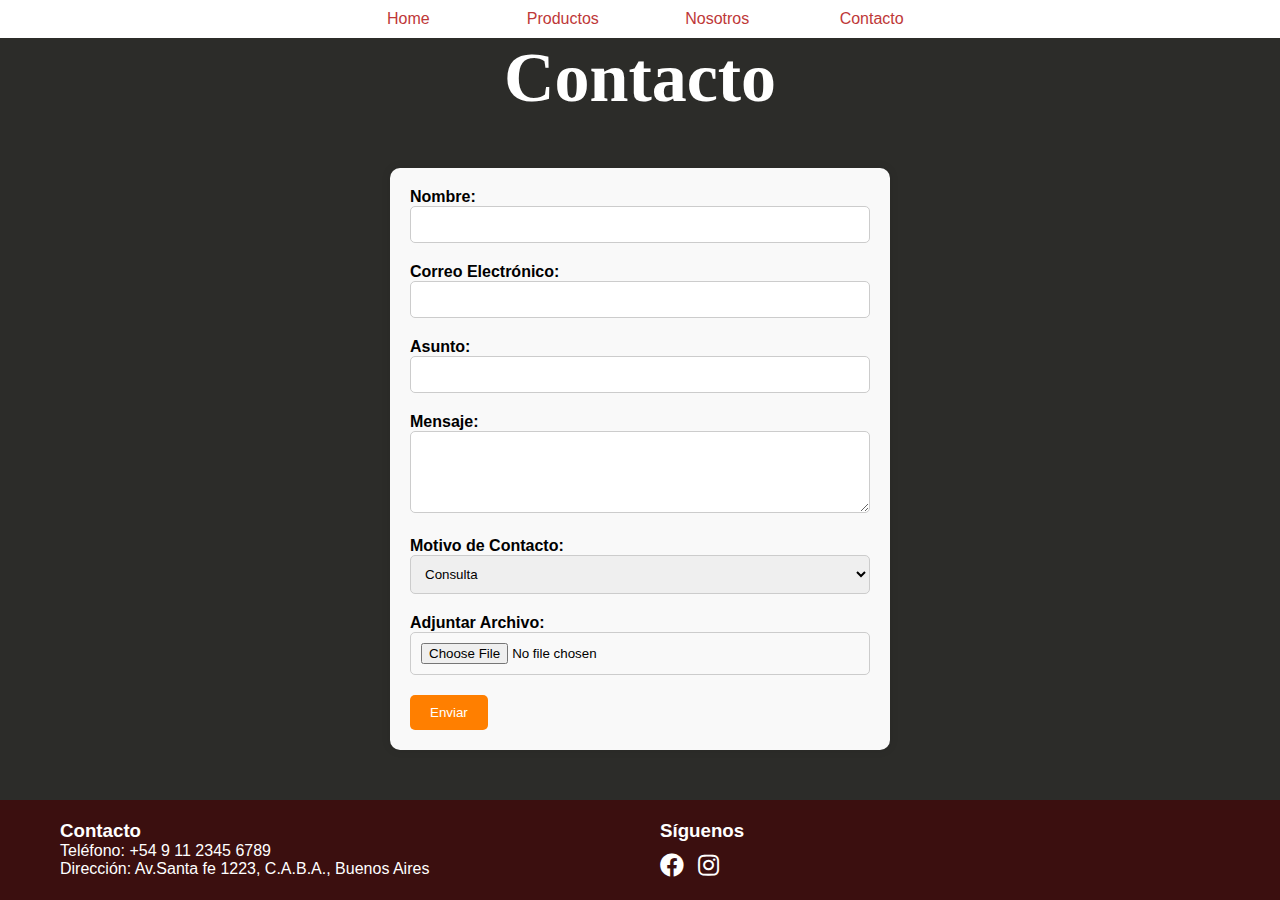
<file: contacto.html>
<!DOCTYPE html>
<html lang="es">
<head>
    <meta charset="UTF-8">
    <meta name="viewport" content="width=device-width, initial-scale=1.0, minimum-scale=1.0">
    <title>Contacto</title>
    <link rel="stylesheet" href="estilos.css">
    <link rel="stylesheet" href="https://cdnjs.cloudflare.com/ajax/libs/font-awesome/5.15.4/css/all.min.css">

</head>
<body>
        <!--ENCABEZADO-->
    <header>
        <nav>
            <ul>
                <li><a href="index.html">Home</a></li>
                <li><a href="productos.html">Productos</a></li>
                <li><a href="nosotros.html">Nosotros</a></li>
                <li><a href="contacto.html">Contacto</a></li>
            </ul>
        </nav>
    </header>

    <!--CONTENIDO DE LA PAGINA-->

    <main>
        <section>
            <h1>Contacto</h1>
            <form id="contacto-form">
                <div>
                    <label for="nombre">Nombre:</label>
                    <input type="text" id="nombre" name="nombre" required>
                </div>
                <div>
                    <label for="email">Correo Electrónico:</label>
                    <input type="email" id="email" name="email" required>
                </div>
                <div>
                    <label for="asunto">Asunto:</label>
                    <input type="text" id="asunto" name="asunto" required>
                </div>
                <div>
                    <label for="mensaje">Mensaje:</label>
                    <textarea id="mensaje" name="mensaje" rows="4" required></textarea>
                </div>
                <div>
                    <label for="motivo">Motivo de Contacto:</label>
                    <select id="motivo" name="motivo">
                        <option value="consulta">Consulta</option>
                        <option value="sugerencia">Sugerencia</option>
                        <option value="queja">Queja</option>
                    </select>
                </div>
                <div>
                    <label>Adjuntar Archivo:</label>
                    <input type="file" id="archivo" name="archivo">
                </div>
                <button type="submit">Enviar</button>
            </form>            
        </section>
    </main>
    
    <footer>
        <div class="footer-container">
            <div class="footer-column">
                <h3>Contacto</h3>
                <p>Teléfono: +54 9 11 2345 6789</p>
                <p>Dirección: Av.Santa fe 1223, C.A.B.A., Buenos Aires</p>
            </div>
            <div class="footer-column">
                <h3>Síguenos</h3>
                <ul class="social-icons">
                    <li><a href="https://www.facebook.com"><i class="fab fa-facebook"></i></a></li>
                    <li><a href="https://www.instagram.com"><i class="fab fa-instagram"></i></a></li>
                </ul>
            </div>
        </div>
    </footer>
    
</body>
</html>
</file>
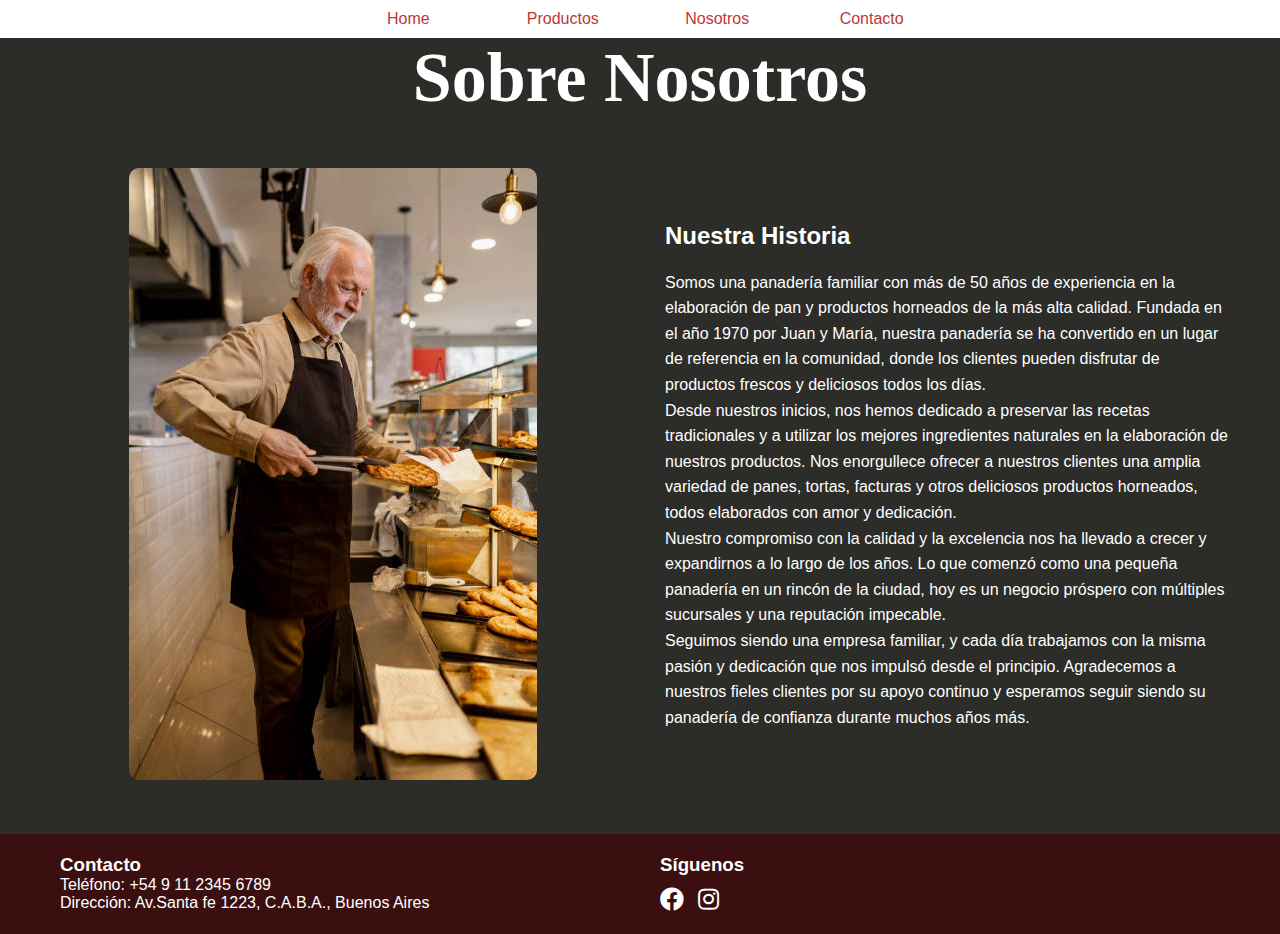
<file: nosotros.html>
<!DOCTYPE html>
<html lang="es">
<head>
    <meta charset="UTF-8">
    <meta name="viewport" content="width=device-width, initial-scale=1.0, minimum-scale=1.0">
    <title>Nosotros</title>
    <link rel="stylesheet" href="estilos.css">
    <link rel="stylesheet" href="https://cdnjs.cloudflare.com/ajax/libs/font-awesome/5.15.4/css/all.min.css">

</head>
<body>
     <!--ENCABEZADO-->
    <header>
        <nav>
            <ul>
                <li><a href="index.html">Home</a></li>
                <li><a href="productos.html">Productos</a></li>
                <li><a href="nosotros.html">Nosotros</a></li>
                <li><a href="contacto.html">Contacto</a></li>
            </ul>
        </nav>
    </header>

    <main>
        <h1>Sobre Nosotros</h1>
        <section class="nosotros">
            <div class="nosotros-img">
                <img src="img/panaderia.jpg" alt="Imagen de la panadería">
            </div>
            <div class="nosotros-texto">
                <h2>Nuestra Historia</h2>
                <p>Somos una panadería familiar con más de 50 años de experiencia en la elaboración de pan y productos horneados de la más alta calidad. Fundada en el año 1970 por Juan y María, nuestra panadería se ha convertido en un lugar de referencia en la comunidad, donde los clientes pueden disfrutar de productos frescos y deliciosos todos los días.</p>
                <p>Desde nuestros inicios, nos hemos dedicado a preservar las recetas tradicionales y a utilizar los mejores ingredientes naturales en la elaboración de nuestros productos. Nos enorgullece ofrecer a nuestros clientes una amplia variedad de panes, tortas, facturas y otros deliciosos productos horneados, todos elaborados con amor y dedicación.</p>
                <p>Nuestro compromiso con la calidad y la excelencia nos ha llevado a crecer y expandirnos a lo largo de los años. Lo que comenzó como una pequeña panadería en un rincón de la ciudad, hoy es un negocio próspero con múltiples sucursales y una reputación impecable.</p>
                <p>Seguimos siendo una empresa familiar, y cada día trabajamos con la misma pasión y dedicación que nos impulsó desde el principio. Agradecemos a nuestros fieles clientes por su apoyo continuo y esperamos seguir siendo su panadería de confianza durante muchos años más.</p>
            </div>
        </section>
    </main>

    <footer>
        <div class="footer-container">
            <div class="footer-column">
                <h3>Contacto</h3>
                <p>Teléfono: +54 9 11 2345 6789</p>
                <p>Dirección: Av.Santa fe 1223, C.A.B.A., Buenos Aires</p>
            </div>
            <div class="footer-column">
                <h3>Síguenos</h3>
                <ul class="social-icons">
                    <li><a href="https://www.facebook.com"><i class="fab fa-facebook"></i></a></li>
                    <li><a href="https://www.instagram.com"><i class="fab fa-instagram"></i></a></li>
                </ul>
            </div>
        </div>
    </footer>
    
</body>
</html>
</file>
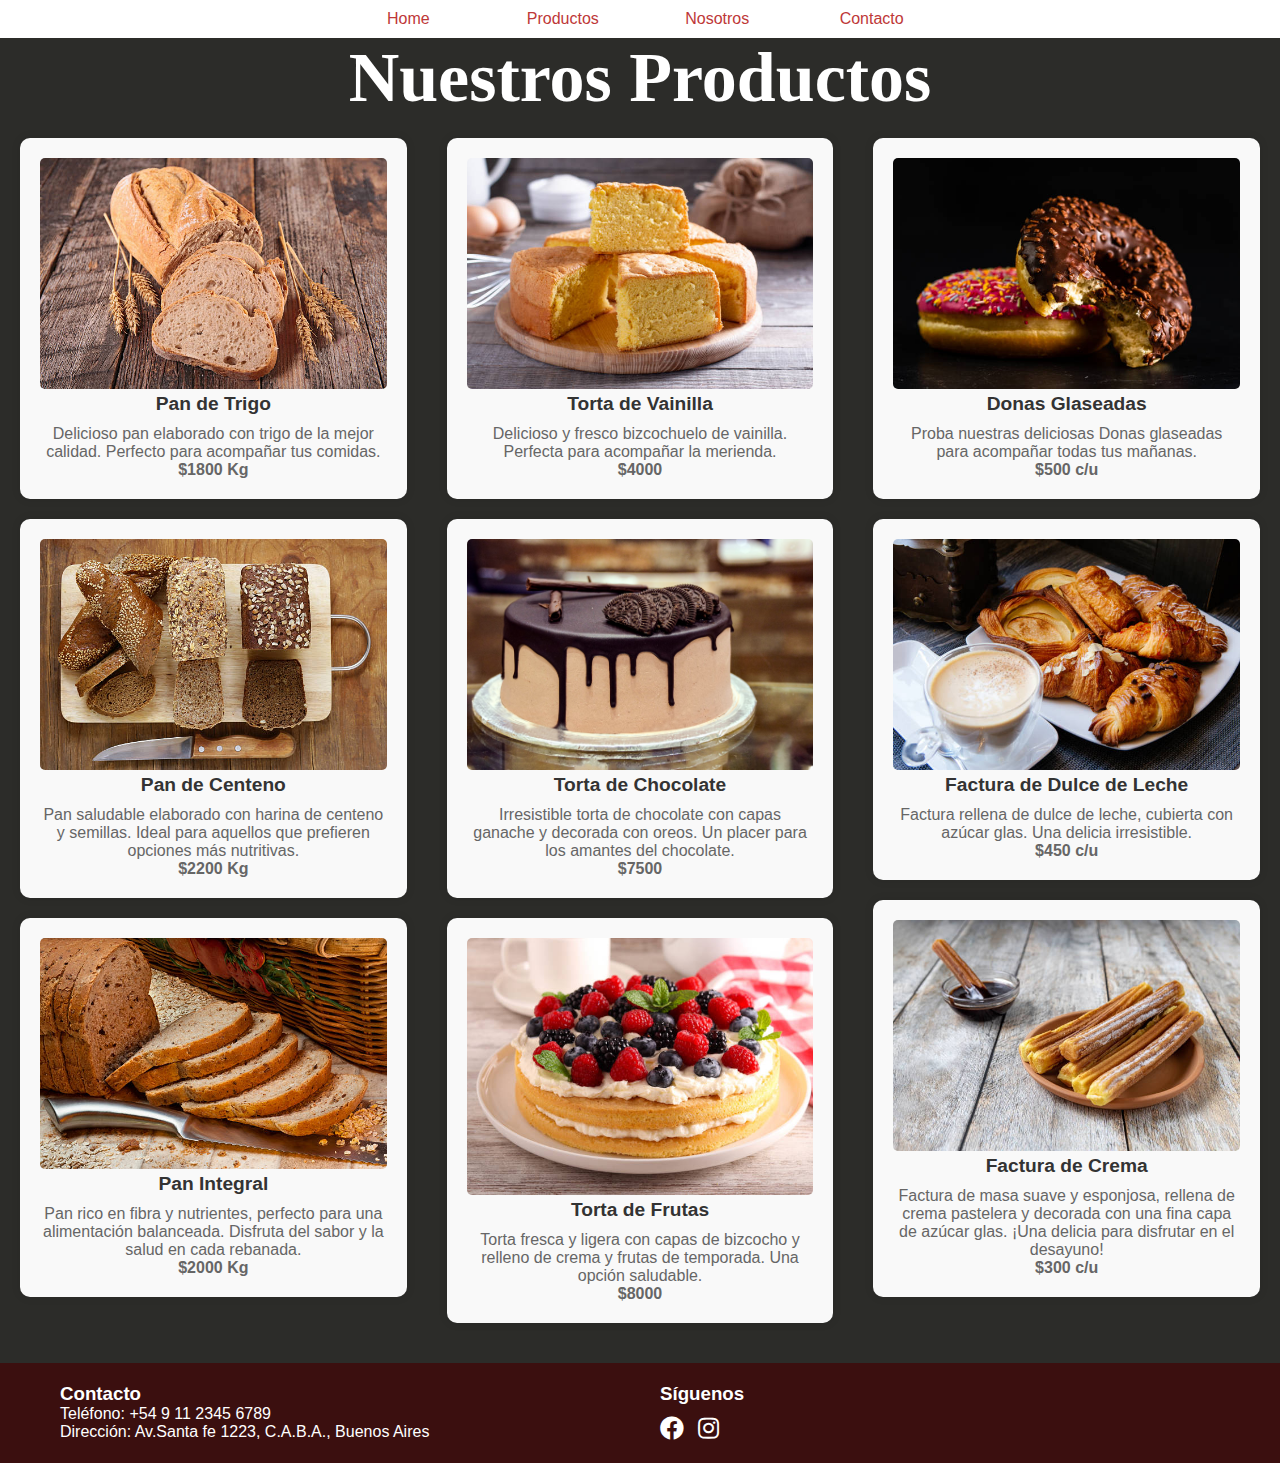
<file: productos.html>
<!DOCTYPE html>
<html lang="es">
<head>
    <meta charset="UTF-8">
    <meta name="viewport" content="width=device-width, initial-scale=1.0, minimum-scale=1.0">
    <title>Productos</title>
    <link rel="stylesheet" href="estilos.css">
    <link rel="stylesheet" href="https://cdnjs.cloudflare.com/ajax/libs/font-awesome/5.15.4/css/all.min.css">

</head>
<body>
        <!--ENCABEZADO-->
    <header>
        <nav>
            <ul>
                <li><a href="index.html">Home</a></li>
                <li><a href="productos.html">Productos</a></li>
                <li><a href="nosotros.html">Nosotros</a></li>
                <li><a href="contacto.html">Contacto</a></li>
            </ul>
        </nav>
    </header>

    <main>
        <section>
            <h1>Nuestros Productos</h1>
            <div class="productos-container">
                <!-- Pan -->
                <div class="categoria">
                    <!-- Producto 1 -->
                    <div class="producto">
                        <img src="img/pan1.jpg" alt="Pan de trigo">
                        <h3>Pan de Trigo</h3>
                        <p>Delicioso pan elaborado con trigo de la mejor calidad. Perfecto para acompañar tus comidas.</p>
                        <p class="precio">$1800 Kg</p>
                    </div>
                    <!-- Producto 2 -->
                    <div class="producto">
                        <img src="img/pan2.jpg" alt="Pan de centeno">
                        <h3>Pan de Centeno</h3>
                        <p>Pan saludable elaborado con harina de centeno y semillas. Ideal para aquellos que prefieren opciones más nutritivas.</p>
                        <p class="precio">$2200 Kg</p>
                    </div>
                    <!-- Producto 3 -->
                    <div class="producto">
                        <img src="img/pan3.jpg" alt="Pan integral">
                        <h3>Pan Integral</h3>
                        <p>Pan rico en fibra y nutrientes, perfecto para una alimentación balanceada. Disfruta del sabor y la salud en cada rebanada.</p>
                        <p class="precio">$2000 Kg</p>
                    </div>
                </div>
                <!-- Tortas -->
                <div class="categoria">
                    <!-- Producto 1 -->
                    <div class="producto">
                        <img src="img/torta1.jpg" alt="Torta de vainilla">
                        <h3>Torta de Vainilla</h3>
                        <p>Delicioso y fresco bizcochuelo de vainilla. Perfecta para acompañar la merienda. </p>
                        <p class="precio">$4000</p>
                    </div>
                    <!-- Producto 2 -->
                    <div class="producto">
                        <img src="img/torta2.avif" alt="Torta de chocolate">
                        <h3>Torta de Chocolate</h3>
                        <p>Irresistible torta de chocolate con capas ganache y decorada con oreos. Un placer para los amantes del chocolate.</p>
                        <p class="precio">$7500</p>
                    </div>
                    <!-- Producto 3 -->
                    <div class="producto">
                        <img src="img/torta3.jpg" alt="Torta de frutas">
                        <h3>Torta de Frutas</h3>
                        <p>Torta fresca y ligera con capas de bizcocho y relleno de crema y frutas de temporada. Una opción saludable.</p>
                        <p class="precio">$8000</p>
                    </div>
                </div>
                <!-- Facturas -->
                <div class="categoria">
                    <!-- Producto 1 -->
                    <div class="producto">
                        <img src="img/factura1.jpg" alt="Factura de manteca">
                        <h3>Donas Glaseadas</h3>
                        <p>Proba nuestras deliciosas Donas glaseadas para acompañar todas tus mañanas.</p>
                        <p class="precio">$500 c/u</p>
                    </div>
                    <!-- Producto 2 -->
                    <div class="producto">
                        <img src="img/factura2.jpg" alt="Factura de dulce de leche">
                        <h3>Factura de Dulce de Leche</h3>
                        <p>Factura rellena de dulce de leche, cubierta con azúcar glas. Una delicia irresistible.</p>
                        <p class="precio">$450 c/u</p>
                    </div>
                    <!-- Producto 3 -->
                    <div class="producto">
                        <img src="img/factura3.jpg" alt="Factura de crema">
                        <h3>Factura de Crema</h3>
                        <p>Factura de masa suave y esponjosa, rellena de crema pastelera y decorada con una fina capa de azúcar glas. ¡Una delicia para disfrutar en el desayuno!</p>
                        <p class="precio">$300 c/u</p>
                    </div>
                </div>
            </div>
        </section>
    </main>

    <footer>
        <div class="footer-container">
            <div class="footer-column">
                <h3>Contacto</h3>
                <p>Teléfono: +54 9 11 2345 6789</p>
                <p>Dirección: Av.Santa fe 1223, C.A.B.A., Buenos Aires</p>
            </div>
            <div class="footer-column">
                <h3>Síguenos</h3>
                <ul class="social-icons">
                    <li><a href="https://www.facebook.com"><i class="fab fa-facebook"></i></a></li>
                    <li><a href="https://www.instagram.com"><i class="fab fa-instagram"></i></a></li>
                </ul>
            </div>
        </div>
    </footer>

</body>
</html>
</file>
<file: estilos.css>
/* Estilos generales */
* {
    margin: 0;
    padding: 0;
    box-sizing: border-box;
}
body {
    background-color: rgb(44, 44, 41);
    font-family: Arial, sans-serif; 
}

/* ENCABEZADO DE LA PÁGINA */
nav ul {
    background-color: rgb(255, 255, 255);
    width: 100%;
    list-style-type: none;
    text-align: center;
}
nav li {
    display: inline-flex;
}
nav a {
    text-decoration: none;
    color: rgb(190, 56, 56);
    padding: 10px;
    width: 150px;
}
/* Sombras en la barra de navegación */
nav li:hover {
    background-color: black;
}

/* -----------PÁGINA HOME --------------- */
.carrusel {
    width: 100vw;
    max-width: 1300px;
    min-width: 320px;
    margin: auto;
}

.carrusel ul {
    display: flex;
    animation: cambio 20s infinite alternate linear;
    width: 400%;
}

.carrusel li {
    width: 100%;
    list-style: none;
}

/* PÁGINA HOME - IMÁGENES CARRUSEL */
.carrusel img {
    width: 100%;
    height: auto;
}

@keyframes cambio {
    0% { margin-left: 0; }
    20% { margin-left: 0; }
    25% { margin-left: -100%; }
    45% { margin-left: -100%; }
    50% { margin-left: -200%; }
    70% { margin-left: -200%; }
    75% { margin-left: -300%; }
    100% { margin-left: -300%; }
}

/* TEXTO CON IMAGEN EN APARTADO HOME */
.texto-img-home {
    margin: 100px auto;
    width: 90%;
    max-width: 1200px;
    display: flex;
    justify-content: space-between;
    align-items: center;
    flex-wrap: wrap;
}

.texto-img-home1,
.texto-img-home2 {
    width: 100%;
    display: flex;
    align-items: center;
    justify-content: center; 
    flex-wrap: wrap; 
}

.texto-img-home1 img,
.texto-img-home2 img {
    width: 50%;
    max-width: 100%;
    border-radius: 10px;
    margin-bottom: 20px;
}

.texto-box {
    color: aliceblue;
    margin: 15px;
    text-align: center;
    flex: 1; 
}

.texto-box h2 {
    font-size: 30px;
    margin-bottom: 10px;
}

.texto-box p {
    font-size: 14px;
    line-height: 1.6;
    margin-bottom: 20px; 
}
/* Estilo para tablets o celulares 768px  */
@media only screen and (max-width: 768px) {
    .texto-img-home1 img,
    .texto-img-home2 img {
        width: 80%; 
        margin-bottom: 20px; 
    }
}


/* -------------------PAGINA NOSOTROS----------------------- */
.nosotros {
    display: flex;
    justify-content: center;
    align-items: center;
    padding: 50px;
}

.nosotros-img {
    flex: 1;
    text-align: center;
}

.nosotros-img img {
    max-width: 100%;
    height: auto;
    border-radius: 10px;
}

.nosotros-texto {
    flex: 1;
    margin-left: 50px;
    color: white;
}

.nosotros-texto h2 {
    font-size: 24px;
    margin-bottom: 20px;
}

.nosotros-texto p {
    font-size: 16px;
    line-height: 1.6;
}

@media only screen and (max-width: 768px) {
    .nosotros {
        flex-direction: column;
        padding: 20px;
    }

    .nosotros-texto {
        margin-left: 0;
        margin-top: 20px;
    }
}

/* ---------------------PAGINA PRODUCTOS----------------- */

.productos-container {
    display: flex;
    justify-content: space-around;
    flex-wrap: wrap;
}

.categoria {
    flex: 1 1 30%;
    margin: 20px;
}

.producto {
    background-color: #f9f9f9;
    padding: 20px;
    margin-bottom: 20px; /*Espacio para los productos*/
    border-radius: 10px;
    text-align: center;
    box-shadow: 0 0 10px rgba(0, 0, 0, 0.1);
    transition: transform 0.3s ease;
}

.producto:hover {
    transform: translateY(-5px);
}

.producto img {
    width: 100%;
    border-radius: 5px;
}

.producto h3 {
    margin-bottom: 10px;
    font-size: 1.2rem;
    color: #333;
}

.producto p {
    color: #666;
}

.precio {
    font-weight: bold;
    color: #ff7f00;
}

/* TITULO NUESTROS PRODUCTOS*/
h1 {
    color: white; 
    font-size: 70px; 
    font-family: "Brush Script MT", cursive; 
    text-align: center; 
}

/*-----------------PAGINA DE CONTACTO---------------*/
#contacto-form {
    max-width: 500px;
    margin: 50px auto;
    padding: 20px;
    background-color: #f9f9f9;
    border-radius: 10px;
    box-shadow: 0 0 10px rgba(0, 0, 0, 0.1);
}

#contacto-form div {
    margin-bottom: 20px;
}

#contacto-form label {
    display: block;
    font-weight: bold;
}

#contacto-form input[type="text"],
#contacto-form input[type="email"],
#contacto-form input[type="file"],
#contacto-form select,
#contacto-form textarea {
    width: 100%;
    padding: 10px;
    border: 1px solid #ccc;
    border-radius: 5px;
    box-sizing: border-box;
}

#contacto-form textarea {
    resize: vertical;
}


#contacto-form button[type="submit"] {
    background-color: #ff7f00;
    color: #fff;
    padding: 10px 20px;
    border: none;
    border-radius: 5px;
    cursor: pointer;
    transition: background-color 0.3s;
}

#contacto-form button[type="submit"]:hover {
    background-color: #e66000;
}

/*---------------------FOOTER DE LA PAGINA-------------------*/

footer {
    background-color: #3b0f0f; /* Color de fondo oscuro */
    color: white; /* Color de letra blanco */
    padding: 20px; /* Espaciado interno */
}

.footer-container {
    display: flex;
    justify-content: space-around;
    max-width: 1200px; /* Ancho máximo del footer */
    margin: 0 auto; /* Centrar el footer horizontalmente */
}

.footer-column {
    flex: 1; 
    padding: 0 20px;
}

.social-icons {
    list-style-type: none; 
    padding: 0; 
    margin-top: 10px; 
}

.social-icons li {
    display: inline-block; 
    margin-right: 10px; 
}

.social-icons li:last-child {
    margin-right: 0; 
}

.social-icons a {
    color: white; 
    font-size: 24px; 
    text-decoration: none;
}

.social-icons a:hover {
    opacity: 0.8; 
}
</file>
